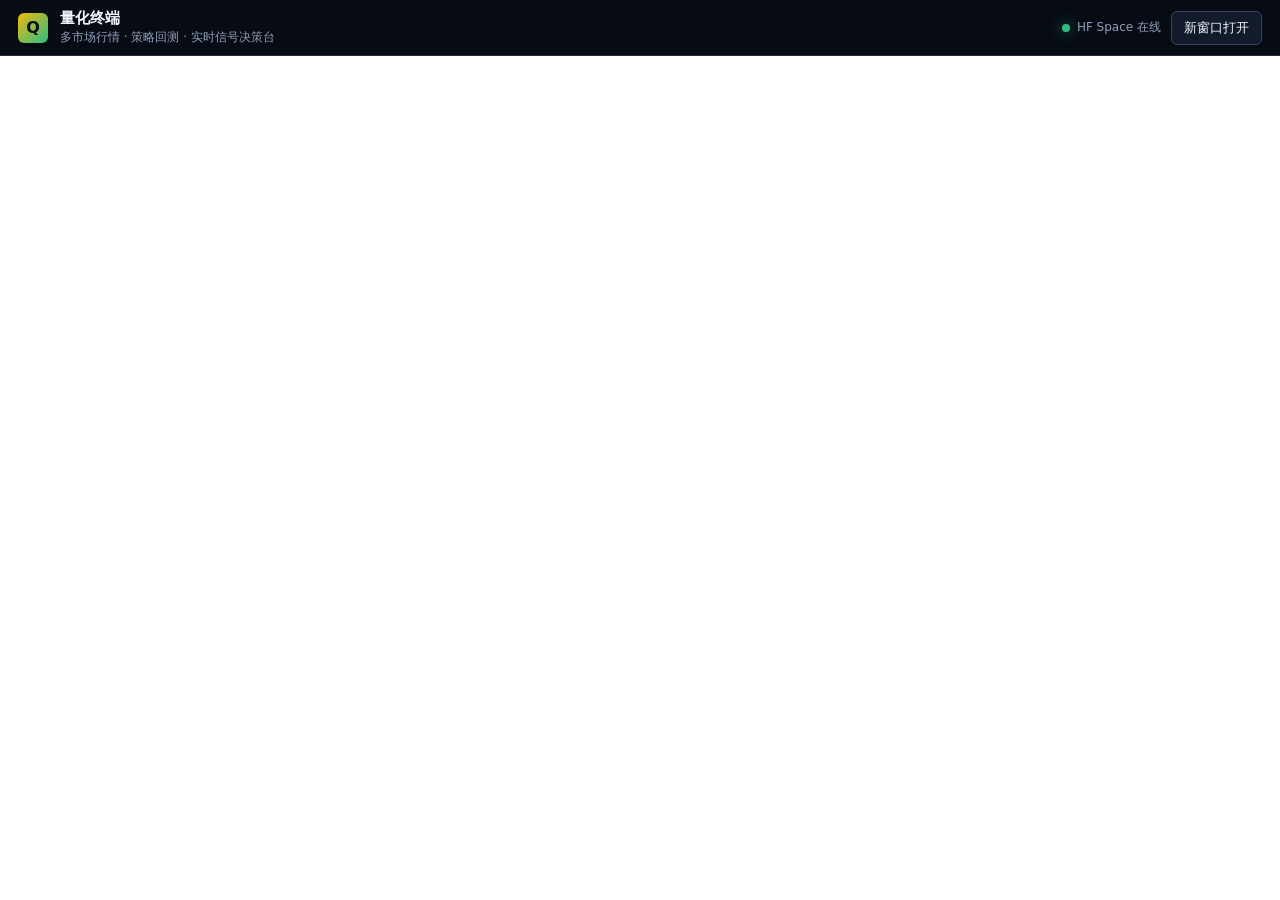
<file: docs/index.html>
<!doctype html>
<html lang="zh-CN">
<head>
  <meta charset="utf-8" />
  <meta name="viewport" content="width=device-width, initial-scale=1" />
  <title>量化终端 | zhangshen.ccwu.cc</title>
  <meta name="description" content="量化终端在线入口：多市场行情、策略回测和实时信号决策台。" />
  <style>
    :root {
      color-scheme: dark;
      --bg: #080c14;
      --panel: #0d1422;
      --line: #1c2a3e;
      --text: #f3f6fb;
      --muted: #8fa0b8;
      --gold: #f0b90b;
      --green: #2ebd85;
    }

    * { box-sizing: border-box; }
    html, body { margin: 0; width: 100%; height: 100%; background: var(--bg); color: var(--text); font-family: Inter, ui-sans-serif, system-ui, -apple-system, BlinkMacSystemFont, "Segoe UI", sans-serif; }
    body { overflow: hidden; }

    .shell { height: 100vh; display: grid; grid-template-rows: 56px 1fr; }
    .bar {
      display: flex;
      align-items: center;
      justify-content: space-between;
      gap: 16px;
      padding: 0 18px;
      background: rgba(8, 12, 20, 0.96);
      border-bottom: 1px solid var(--line);
    }
    .brand { display: flex; align-items: center; gap: 12px; min-width: 0; }
    .mark {
      width: 30px;
      height: 30px;
      border-radius: 6px;
      display: grid;
      place-items: center;
      background: linear-gradient(135deg, #f0b90b, #2ebd85);
      color: #081016;
      font-weight: 900;
      letter-spacing: 0;
    }
    .title { min-width: 0; }
    h1 { margin: 0; font-size: 15px; line-height: 1.2; font-weight: 750; letter-spacing: 0; white-space: nowrap; overflow: hidden; text-overflow: ellipsis; }
    .sub { margin-top: 2px; color: var(--muted); font-size: 12px; white-space: nowrap; overflow: hidden; text-overflow: ellipsis; }
    .actions { display: flex; align-items: center; gap: 10px; flex: 0 0 auto; }
    .status { display: flex; align-items: center; gap: 7px; color: var(--muted); font-size: 12px; }
    .dot { width: 8px; height: 8px; border-radius: 50%; background: var(--green); box-shadow: 0 0 14px rgba(46,189,133,.75); }
    a.button {
      height: 34px;
      display: inline-flex;
      align-items: center;
      justify-content: center;
      padding: 0 12px;
      border: 1px solid #33445f;
      border-radius: 6px;
      color: var(--text);
      text-decoration: none;
      background: #111b2c;
      font-size: 13px;
      white-space: nowrap;
    }
    a.button:hover { border-color: var(--gold); color: var(--gold); }
    iframe { width: 100%; height: 100%; border: 0; background: #0e1117; }

    .fallback {
      position: fixed;
      inset: 72px 16px auto 16px;
      max-width: 720px;
      margin: auto;
      padding: 14px 16px;
      border: 1px solid var(--line);
      border-radius: 8px;
      background: rgba(13, 20, 34, 0.92);
      color: var(--muted);
      font-size: 14px;
      display: none;
    }

    @media (max-width: 700px) {
      .shell { grid-template-rows: 50px 1fr; }
      .bar { padding: 0 10px; gap: 8px; }
      .mark { width: 28px; height: 28px; }
      .sub, .status { display: none; }
      h1 { font-size: 14px; }
      a.button { height: 32px; padding: 0 10px; font-size: 12px; }
    }
  </style>
</head>
<body>
  <div class="shell">
    <header class="bar">
      <div class="brand">
        <div class="mark">Q</div>
        <div class="title">
          <h1>量化终端</h1>
          <div class="sub">多市场行情 · 策略回测 · 实时信号决策台</div>
        </div>
      </div>
      <div class="actions">
        <div class="status"><span class="dot"></span><span>HF Space 在线</span></div>
        <a class="button" href="https://jiaze66-quantify-free-server.hf.space" target="_blank" rel="noopener">新窗口打开</a>
      </div>
    </header>
    <iframe title="量化终端" src="https://jiaze66-quantify-free-server.hf.space"></iframe>
  </div>
  <div class="fallback">
    如果页面没有加载，请点击右上角“新窗口打开”。免费 Space 休眠后首次访问可能需要等待几十秒。
  </div>
  <script>
    window.setTimeout(function () {
      document.querySelector('.fallback').style.display = 'block';
    }, 12000);
  </script>
</body>
</html>
</file>
